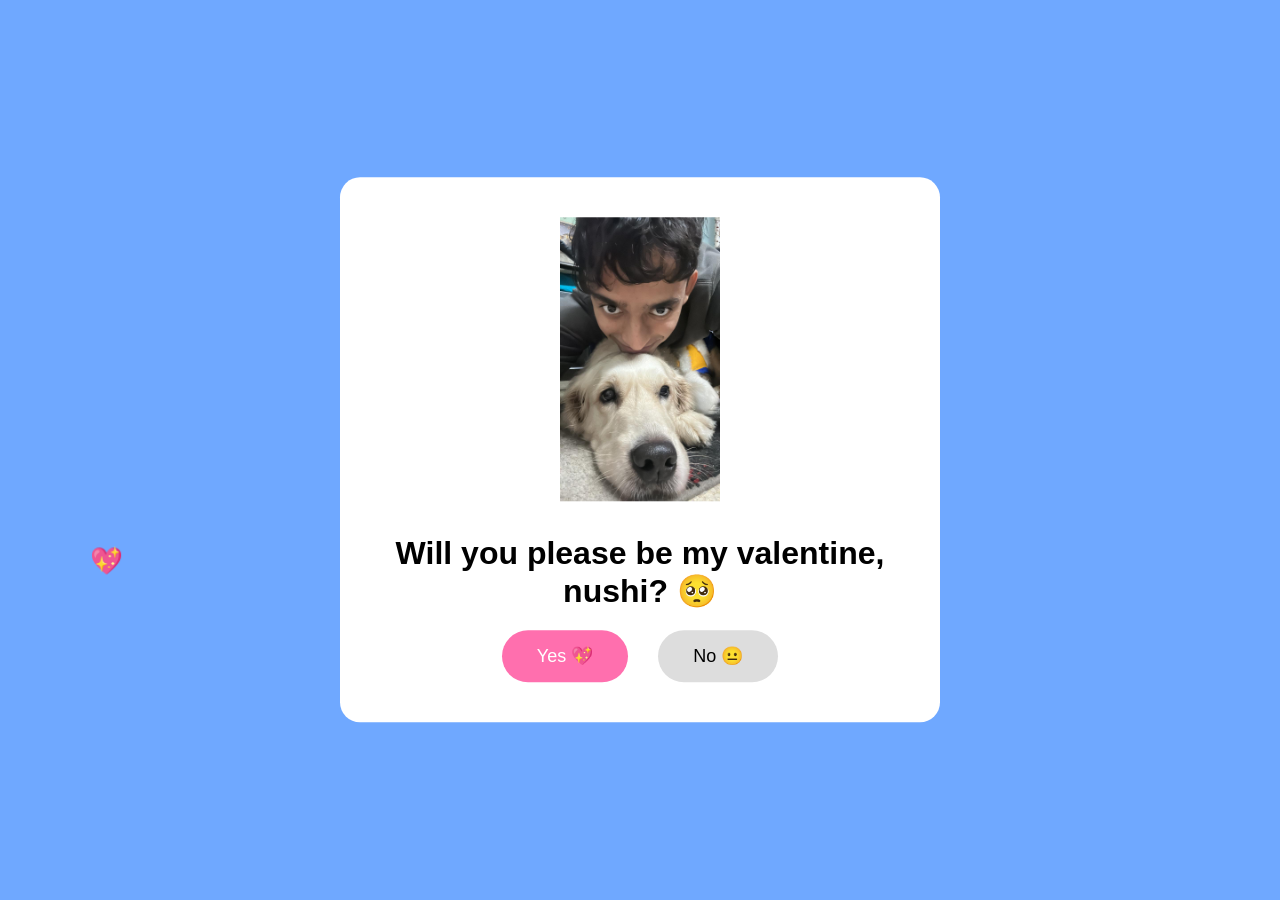
<file: Index.html>
<!DOCTYPE html>
<html lang="en">
<head>
<meta charset="UTF-8" />
<title>Valentine</title>

<style>
  * {
    box-sizing: border-box;
    cursor: default;
  }

  body {
    margin: 0;
    height: 100vh;
    background: #6fa8ff;
    overflow: hidden;
    font-family: "Arial", sans-serif;
  }

  /* floating hearts */
  .heart {
    position: absolute;
    color: pink;
    font-size: 20px;
    animation: floatUp 6s linear infinite;
  }

  @keyframes floatUp {
    from { transform: translateY(100vh); opacity: 1; }
    to { transform: translateY(-10vh); opacity: 0; }
  }

  .card {
    position: relative;
    width: 600px;
    margin: auto;
    top: 50%;
    transform: translateY(-50%);
    background: white;
    border-radius: 20px;
    padding: 40px;
    text-align: center;
    z-index: 10;
  }

  .card img {
    width: 160px;
    margin-bottom: 20px;
  }

  h1 {
    margin: 10px 0 20px;
  }

  .buttons {
    display: flex;
    justify-content: center;
    align-items: center;
    gap: 30px;
    margin-top: 20px;
    position: relative;
  }

  button {
    padding: 15px 35px;
    font-size: 18px;
    border-radius: 40px;
    border: none;
    cursor: pointer;
    transition: transform 0.4s ease;
  }

  #yesBtn {
    background: #ff6fae;
    color: white;
    z-index: 2;
  }

  #noBtn {
    background: #ddd;
    position: relative; /* IMPORTANT: starts normal */
    z-index: 3;
  }
</style>
</head>

<body>

<div class="card">
  <img src="bunny.png" alt="bunny" />
  <h1>Will you please be my valentine, nushi? 🥺</h1>

  <div class="buttons">
    <button id="yesBtn">Yes 💖</button>
    <button id="noBtn">No 😐</button>
  </div>
</div>

<script>
  /* hearts */
  setInterval(() => {
    const heart = document.createElement("div");
    heart.className = "heart";
    heart.innerText = "💖";
    heart.style.left = Math.random() * 100 + "vw";
    heart.style.fontSize = 15 + Math.random() * 20 + "px";
    document.body.appendChild(heart);
    setTimeout(() => heart.remove(), 6000);
  }, 400);

  const noBtn = document.getElementById("noBtn");
  const yesBtn = document.getElementById("yesBtn");

  let noClicked = false;
  let vx = 6, vy = 6;
  let growInterval;

  noBtn.addEventListener("click", () => {
    if (!noClicked) {
      noClicked = true;
      noBtn.innerText = "Sorry, nope, not accepted 😛";

      const rect = noBtn.getBoundingClientRect();
      noBtn.style.position = "fixed";
      noBtn.style.left = rect.left + "px";
      noBtn.style.top = rect.top + "px";

      startChase();
      startGrowingYes();
    }
  });

  function startGrowingYes() {
    let scale = 1;
    growInterval = setInterval(() => {
      scale += 0.05;
      yesBtn.style.transform = `scale(${scale})`;
    }, 300);
  }

  function startChase() {
    setInterval(() => {
      let x = noBtn.offsetLeft;
      let y = noBtn.offsetTop;

      x += vx;
      y += vy;

      if (x <= 0 || x + noBtn.offsetWidth >= window.innerWidth) vx *= -1;
      if (y <= 0 || y + noBtn.offsetHeight >= window.innerHeight) vy *= -1;

      noBtn.style.left = x + "px";
      noBtn.style.top = y + "px";
    }, 20);
  }

  document.addEventListener("mousemove", e => {
    if (!noClicked) return;

    const rect = noBtn.getBoundingClientRect();
    const dx = rect.left - e.clientX;
    const dy = rect.top - e.clientY;

    if (Math.abs(dx) < 120 && Math.abs(dy) < 120) {
      vx += dx > 0 ? 1 : -1;
      vy += dy > 0 ? 1 : -1;
    }
  });

  yesBtn.addEventListener("click", () => {
    window.location.href = "yay.html";
  });
</script>

</body>
</html>
</file>
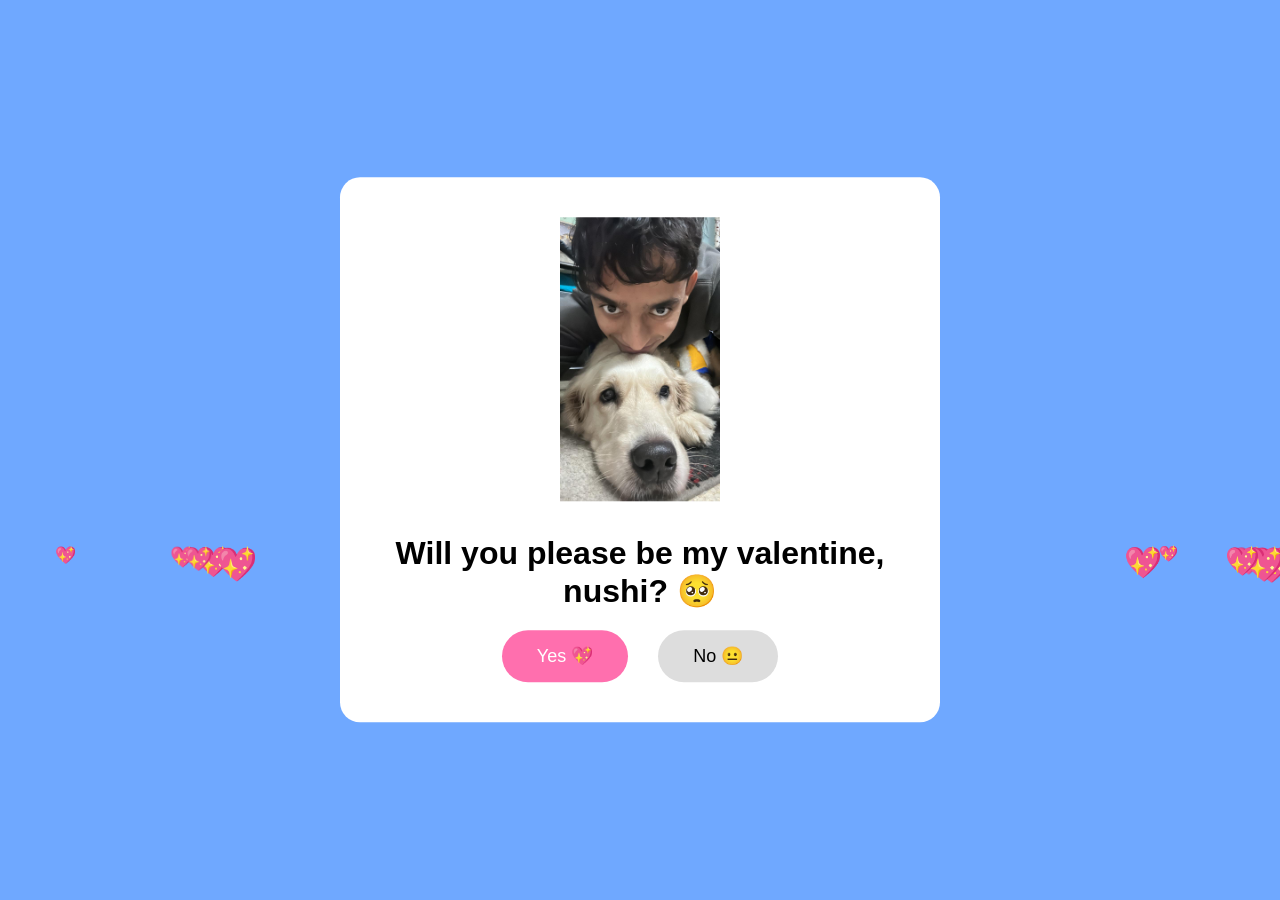
<file: index.html>
<!DOCTYPE html>
<html lang="en">
<head>
<meta charset="UTF-8" />
<title>Valentine</title>

<style>
  * {
    box-sizing: border-box;
    cursor: default;
  }

  body {
    margin: 0;
    height: 100vh;
    background: #6fa8ff;
    overflow: hidden;
    font-family: "Arial", sans-serif;
  }

  .heart {
    position: absolute;
    color: pink;
    font-size: 20px;
    animation: floatUp 6s linear infinite;
    z-index: 1;
  }

  @keyframes floatUp {
    from { transform: translateY(100vh); opacity: 1; }
    to { transform: translateY(-10vh); opacity: 0; }
  }

  .card {
    position: relative;
    width: 600px;
    margin: auto;
    top: 50%;
    transform: translateY(-50%);
    background: white;
    border-radius: 20px;
    padding: 40px;
    text-align: center;
    z-index: 10;
  }

  .card img {
    width: 160px;
    margin-bottom: 20px;
  }

  h1 {
    margin: 10px 0 20px;
  }

  .buttons {
    display: flex;
    justify-content: center;
    align-items: center;
    gap: 30px;
    margin-top: 20px;
  }

  button {
    padding: 15px 35px;
    font-size: 18px;
    border-radius: 40px;
    border: none;
    cursor: pointer;
    transition: transform 0.4s ease;
  }

  #yesBtn {
    background: #ff6fae;
    color: white;
    z-index: 2;
  }

  #noBtn {
    background: #ddd;
    position: relative;
    z-index: 3;
  }
</style>
</head>

<body>

<div class="card">
  <img src="bunny.png" alt="bunny" />
  <h1>Will you please be my valentine, nushi? 🥺</h1>

  <div class="buttons">
    <button id="yesBtn">Yes 💖</button>
    <button id="noBtn">No 😐</button>
  </div>
</div>

<script>
  // --- HEARTS GENERATOR (more hearts, denser flow) ---
  setInterval(() => {
    for (let i = 0; i < 3; i++) { // 3 hearts per interval
      const heart = document.createElement("div");
      heart.className = "heart";
      heart.innerText = "💖";
      heart.style.left = Math.random() * 100 + "vw";
      heart.style.fontSize = 15 + Math.random() * 20 + "px";
      document.body.appendChild(heart);
      setTimeout(() => heart.remove(), 6000);
    }
  }, 200); // hearts appear twice as fast

  // --- BUTTON LOGIC ---
  const noBtn = document.getElementById("noBtn");
  const yesBtn = document.getElementById("yesBtn");

  let noClicked = false;
  let vx = 2.8;
  let vy = 2.8;

  noBtn.addEventListener("click", () => {
    if (noClicked) return;
    noClicked = true;

    noBtn.innerText = "Sorry, nope, not accepted 😛";

    const rect = noBtn.getBoundingClientRect();
    document.body.appendChild(noBtn);

    noBtn.style.position = "fixed";
    noBtn.style.left = rect.left + "px";
    noBtn.style.top = rect.top + "px";
    noBtn.style.zIndex = "9999";

    startChase();
    startGrowingYes();
  });

  function startGrowingYes() {
    let scale = 1;
    setInterval(() => {
      scale += 0.05;
      yesBtn.style.transform = `scale(${scale})`;
    }, 300);
  }

  function startChase() {
    setInterval(() => {
      let x = noBtn.offsetLeft + vx;
      let y = noBtn.offsetTop + vy;

      const maxX = window.innerWidth - noBtn.offsetWidth;
      const maxY = window.innerHeight - noBtn.offsetHeight;

      if (x <= 0 || x >= maxX) vx *= -1;
      if (y <= 0 || y >= maxY) vy *= -1;

      noBtn.style.left = Math.max(0, Math.min(x, maxX)) + "px";
      noBtn.style.top = Math.max(0, Math.min(y, maxY)) + "px";
    }, 20);
  }

  document.addEventListener("mousemove", e => {
    if (!noClicked) return;

    const rect = noBtn.getBoundingClientRect();
    const dx = rect.left + rect.width / 2 - e.clientX;
    const dy = rect.top + rect.height / 2 - e.clientY;

    if (Math.abs(dx) < 120 && Math.abs(dy) < 120) {
      vx += dx > 0 ? 0.25 : -0.25;
      vy += dy > 0 ? 0.25 : -0.25;
    }
  });

  yesBtn.addEventListener("click", () => {
    window.location.href = "yay.html";
  });
</script>

</body>
</html>
</file>
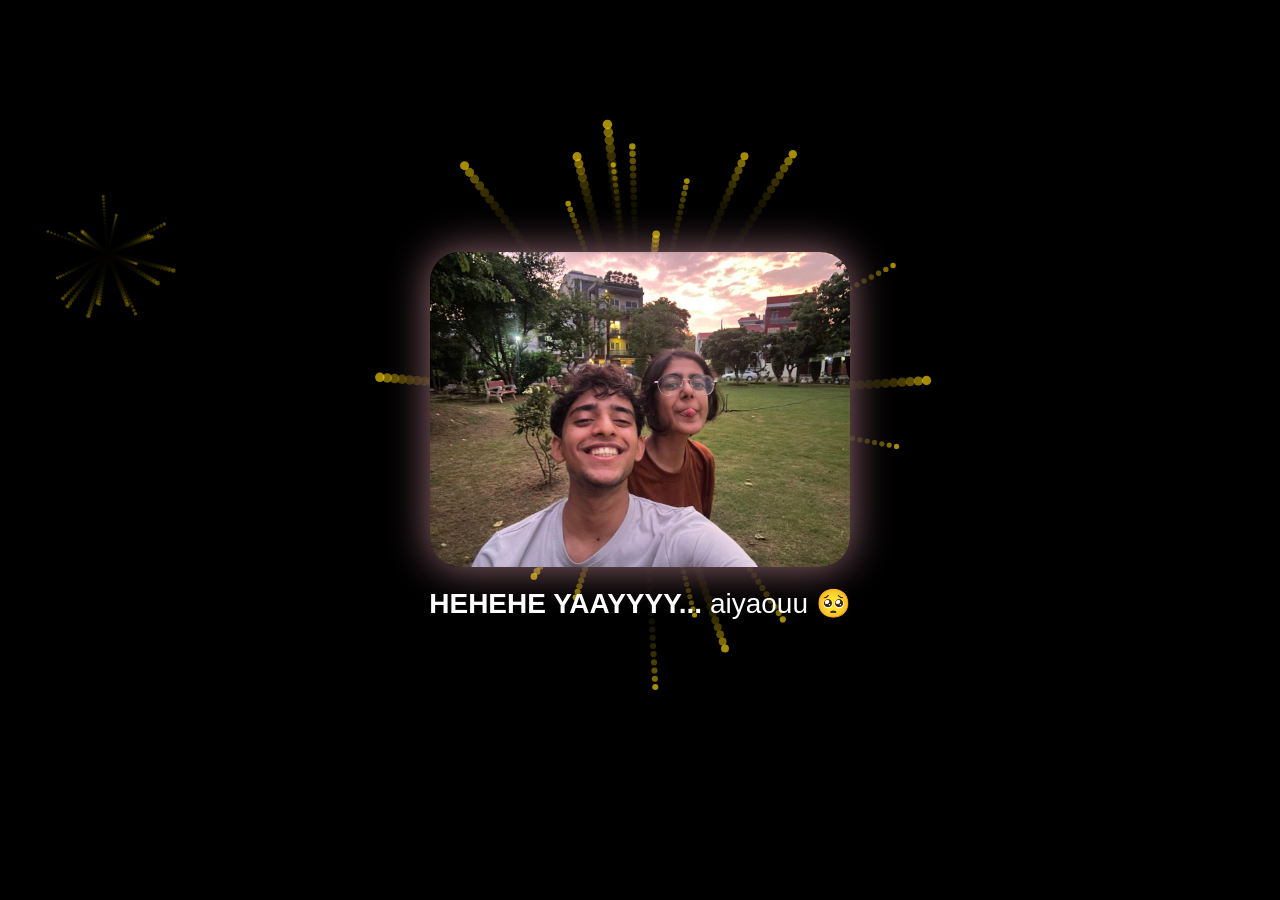
<file: yay.html>
<!DOCTYPE html>
<html lang="en">
<head>
  <meta charset="UTF-8">
  <title>YAAYYYY</title>
  <style>
    html, body {
      margin: 0;
      padding: 0;
      background: black;
      overflow: hidden;
      height: 100%;
      font-family: Arial, sans-serif;
      color: white;
    }

    canvas {
      position: fixed;
      top: 0;
      left: 0;
      z-index: 1;
    }

    .content {
      position: relative;
      z-index: 2;
      height: 100%;
      display: flex;
      justify-content: center;
      align-items: center;
      flex-direction: column;
      text-align: center;
      animation: fadeIn 1.6s ease forwards;
    }

    img {
      width: 420px;
      border-radius: 30px;
      box-shadow: 0 0 40px rgba(255,180,200,0.6);
      animation: heartbeat 2.2s ease-in-out infinite;
    }

    p {
      margin-top: 20px;
      font-size: 28px;
      animation: fadeIn 2s ease forwards;
    }

    @keyframes fadeIn {
      from {
        opacity: 0;
        transform: scale(0.95);
      }
      to {
        opacity: 1;
        transform: scale(1);
      }
    }

    @keyframes heartbeat {
      0%, 100% {
        box-shadow: 0 0 35px rgba(255,180,200,0.5);
      }
      50% {
        box-shadow: 0 0 55px rgba(255,180,200,0.85);
      }
    }
  </style>
</head>
<body>

<audio id="bg-music" loop>
  <source src="everywhere.mp3" type="audio/mpeg">
</audio>

<canvas id="fireworks"></canvas>

<div class="content">
  <img src="you-and-me.jpg">
  <p><strong>HEHEHE YAAYYYY...</strong> aiyaouu 🥺</p>
</div>

<script>
const canvas = document.getElementById("fireworks");
const ctx = canvas.getContext("2d");
canvas.width = innerWidth;
canvas.height = innerHeight;

window.addEventListener("resize", () => {
  canvas.width = innerWidth;
  canvas.height = innerHeight;
});

let particles = [];

function createBurst(x, y, count, scale = 1, alpha = 1) {
  const colors = ["#ffd700", "#fff6cc", "#ffffff"];
  const color = colors[Math.floor(Math.random() * colors.length)];

  for (let i = 0; i < count; i++) {
    const angle = Math.random() * Math.PI * 2;
    const speed = (Math.random() * 4 + 3) * scale;

    particles.push({
      x,
      y,
      vx: Math.cos(angle) * speed,
      vy: Math.sin(angle) * speed,
      life: 90 * scale,
      radius: (Math.random() * 2 + 2) * scale,
      alpha,
      color
    });
  }
}

function explode(x, y) {
  // primary burst
  createBurst(x, y, 40, 1.2, 1);

  // secondary Diwali-style burst
  setTimeout(() => {
    createBurst(x, y, 25, 0.7, 0.7);
  }, 200);
}

function animate() {
  ctx.fillStyle = "rgba(0,0,0,0.25)";
  ctx.fillRect(0, 0, canvas.width, canvas.height);

  particles.forEach((p, i) => {
    p.x += p.vx;
    p.y += p.vy;
    p.life--;
    p.alpha -= 0.01;

    ctx.beginPath();
    ctx.globalAlpha = Math.max(p.alpha, 0);
    ctx.fillStyle = p.color;
    ctx.arc(p.x, p.y, p.radius, 0, Math.PI * 2);
    ctx.fill();
    ctx.globalAlpha = 1;

    if (p.life <= 0) particles.splice(i, 1);
  });

  requestAnimationFrame(animate);
}

setInterval(() => {
  const x = Math.random() * canvas.width;
  const y = Math.random() * canvas.height * 0.5;

  // depth effect
  const depth = Math.random();
  if (depth < 0.4) {
    createBurst(x, y, 20, 0.6, 0.5);
  } else {
    explode(x, y);
  }
}, 900);

// MEGA BURST ON LOAD (behind photo)
setTimeout(() => {
  explode(canvas.width / 2, canvas.height / 2 - 50);
}, 600);

animate();

// MUSIC START ON FIRST TAP
const music = document.getElementById("bg-music");
document.body.addEventListener("click", () => {
  music.currentTime = 21;
  music.play();
}, { once: true });
</script>

</body>
</html>
</file>
